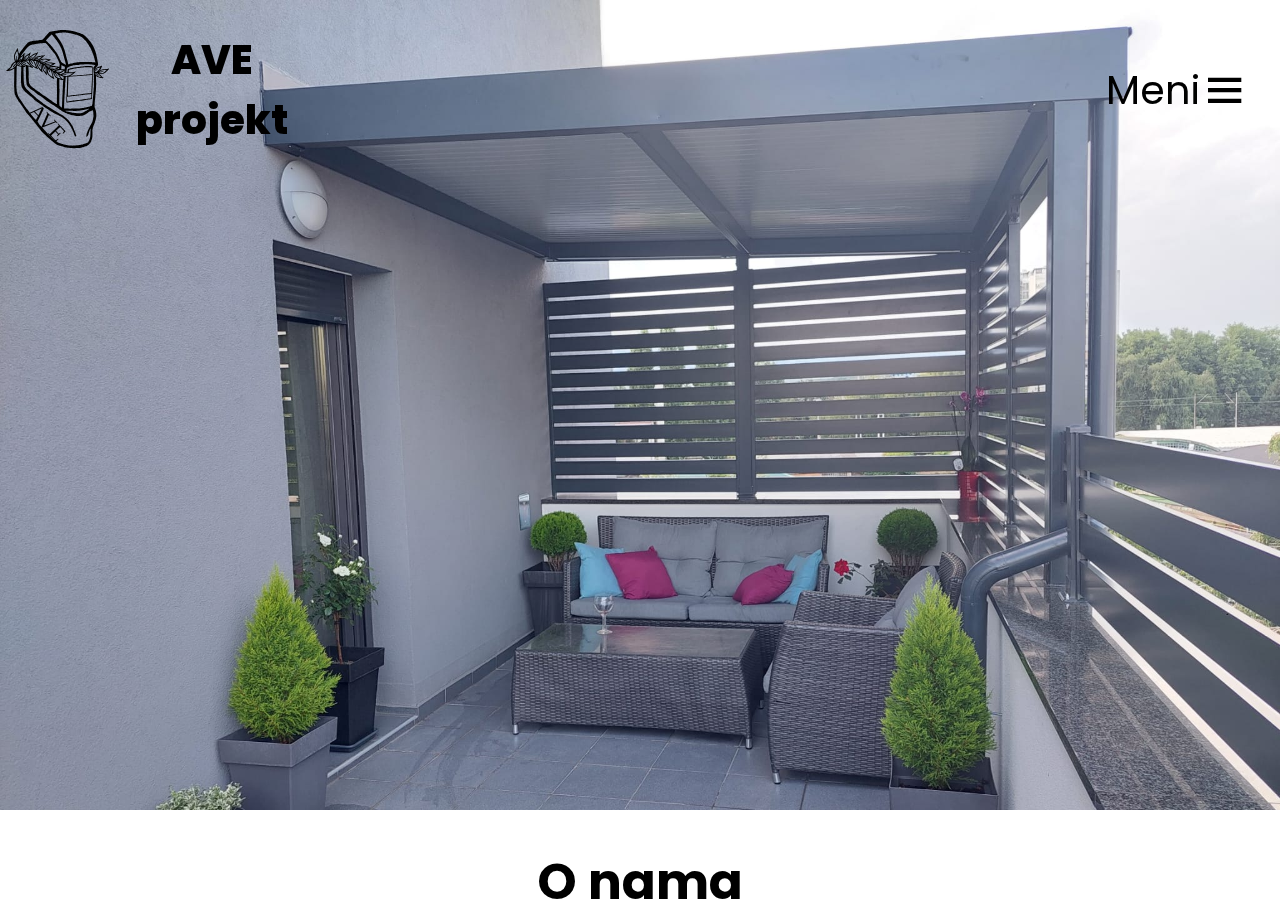
<file: index.html>
<!DOCTYPE html>
<html lang="en">
<head>
    <meta charset="UTF-8">
    <meta name="viewport" content="width=device-width, initial-scale=1.0">
    <title>Ave projekt</title>
    <link href='https://unpkg.com/boxicons@2.1.4/css/boxicons.min.css' rel='stylesheet'>
    <link rel="preconnect" href="https://fonts.googleapis.com">
    <link rel="preconnect" href="https://fonts.gstatic.com" crossorigin>
    <link href="https://fonts.googleapis.com/css2?family=Oswald:wght@500&display=swap" rel="stylesheet">
    <link rel="stylesheet" href="css/style.css">
    <link rel="stylesheet" href="css/header.css">
    <link rel="stylesheet" href="css/main.css">
    <link rel="stylesheet" href="css/nav.css">
</head>
<body>
  <header>
      <!-- Logo -->
      <div class="ime_tvrtke_logo">
          <button class="logo_button" onclick=window.location.href='index.html'>
              <img class="logo" src="ave_logo.svg">
              <p class="naslov">AVE projekt</p>
          </button>
      </div>

      <!-- Dropdown menu -->
      <div class="dd_menu">
          <button id="menu_button">
              <p class="menu_txt">Meni</p>
              <i class='bx bx-menu' ></i>
          </button>

      </div>
  </header>

  <nav id="nav_menu">
      <div class="nav_header">
          <p class="nav_menu_txt">Izbornik</p>
          <button id="menu_button_exit">
              <i class='bx bx-x'></i>
          </button>
      </div>

      <div class="nav_ponude">
          <ul class="nav_ul">
              <li><a class="nav_link" href="html/sub_pages/ponuda_nadstresnica.html">Nadstrešnice</a></li><br>
              <li><a class="nav_link"  href="html/sub_pages/ponuda_ograda.html">Ograde</a></li><br>
              <li><a class="nav_link"  href="html/sub_pages/ponuda_ostale_bravarije.html">Ostala bravarija</a></li><br>
              <li><a class="nav_link"  href="html/sub_pages/galerija.html">Galerija</a></li><br>
              <br>
              <br>
              <li><a class="nav_link"  href="html/sub_pages/o_nama.html"> O nama</a></li>
          </ul>
      </div>



  </nav>

  <main>

      <!------------- Uvodni dio ------------------------>
      <div class="uvod">
      </div>

      <!------------- Dio o nama --------------------->
      <div class="o_nama">
          <div class="o_nama_txt">
              <h1 class="o_nama_h1">O nama</h1><br>
              <p class="o_nama_p">AVE projekt izrada nadstrešnica, ograda i ostale bravarije. Nudimo širok spektar ponuda koje su rađene po Vašim dimenzijama te su potpuno kompatibilne s objektom. Ukoliko želite saznati više kliknite na više.</p>
          </div>
          <button class="o_nama_button" onclick="window.location.href='html/sub_pages/o_nama.html'">Više...</button>
      </div>

      <!--------------- Dio s Ponudama -------------->
      <div class="ponude">

          <div class="naslov_ponude">
              <h1 class="naslov_ponude_h1">Ponude:</h1>
          </div>


          <div class="ponuda_main_text">
              <p>Cijene ponuda nisu fiksne! Svaka ponuda rađena je po mjeri.</p>
          </div>


          <div class="ponude_container">

              <div class="ponuda_kartica">
                  <div class="ponuda_ograda_slika"></div>
                  <div class="ponuda_text">
                      <p>Ograde</p>
                  </div>
                  <button class="ponuda_button" onclick="window.location.href='html/sub_pages/ponuda_ograda.html'">Detalji</button>

              </div>

              <div class="ponuda_kartica">
                  <div class="ponuda_nastrešnice_slika"></div>
                  <div class="ponuda_text">
                      <p>Nadstrešnice</p>
                  </div>
                  <button class="ponuda_button" onclick="window.location.href='html/sub_pages/ponuda_nadstresnica.html'">Detalji</button>
              </div>

              <div class="ponuda_kartica">
                  <div class="ponuda_ostala_bravarija_slika"></div>
                  <div class="ponuda_text">
                      <p>Ostala bravarija</p>
                  </div>
                  <button class="ponuda_button" onclick="window.location.href='html/sub_pages/ponuda_ostale_bravarije.html'">Detalji</button>
              </div>

          </div>

      </div>

      <!--------------------- Galerija dio stranice -------------------------->
      <div class="galerija">
          <h1 class="naslov_galerija">Galerija</h1>

          <div class="galerija_container">
              <img class="img_scale" src="images/1.jpg" alt="Greška">
              <img class="img_scale" src="images/5.jpg" alt="Greška">
              <img class="img_scale" src="images/12.jpg" alt="Greška">
              <img class="img_scale" src="images/20.jpg" alt="Greška">
              <img class="img_scale" src="images/24.jpg" alt="Greška">
              <img class="img_scale" src="images/39.jpg" alt="Greška">
          </div>

          <button class="galerija_button" onclick="window.location.href='html/sub_pages/galerija.html'">Galerija</button>
      </div>

      <footer>
          <div class="footer_kontakt">
              <h2>Kontakt:</h2>
              <ul class="footer_ul">
                  <li><i class='bx bx-home'></i> Adresa: Kušanec 67, 10410, Velika Gorica, Croatia</li>
                  <li><i class='bx bx-phone-call' ></i> Telefon: +385 91 123 4426 </li>
                  <li><i class='bx bx-envelope'></i> Mail: aveprojekt.hr@gmail.com</li>
              </ul>
          </div>

          <div class="footer_linkovi">
              <h2>Linkovi:</h2>
              <ul class="footer_ol">
                  <li> <a class="footer_link"  href="index.html">Početna</a> </li>
                  <ul>
                      <li> <a class="footer_link" href="html/sub_pages/ponuda_nadstresnica.html">Nadstrešnice</a></li>
                      <li> <a class="footer_link" href="html/sub_pages/ponuda_ograda.html">Ograde</a></li>
                      <li> <a class="footer_link" href="html/sub_pages/ponuda_ostale_bravarije.html">Ostala bravarija</a></li>
                      <li> <a class="footer_link" href="html/sub_pages/galerija.html">Galerija</a></li>
                      <li> <a class="footer_link" href="html/sub_pages/o_nama.html">O nama</a></li>
                  </ul>
              </ul>
          </div>

      </footer>
  </main>

  <script src="javascript/menu_button.js"></script>
</body>
</html>
</file>
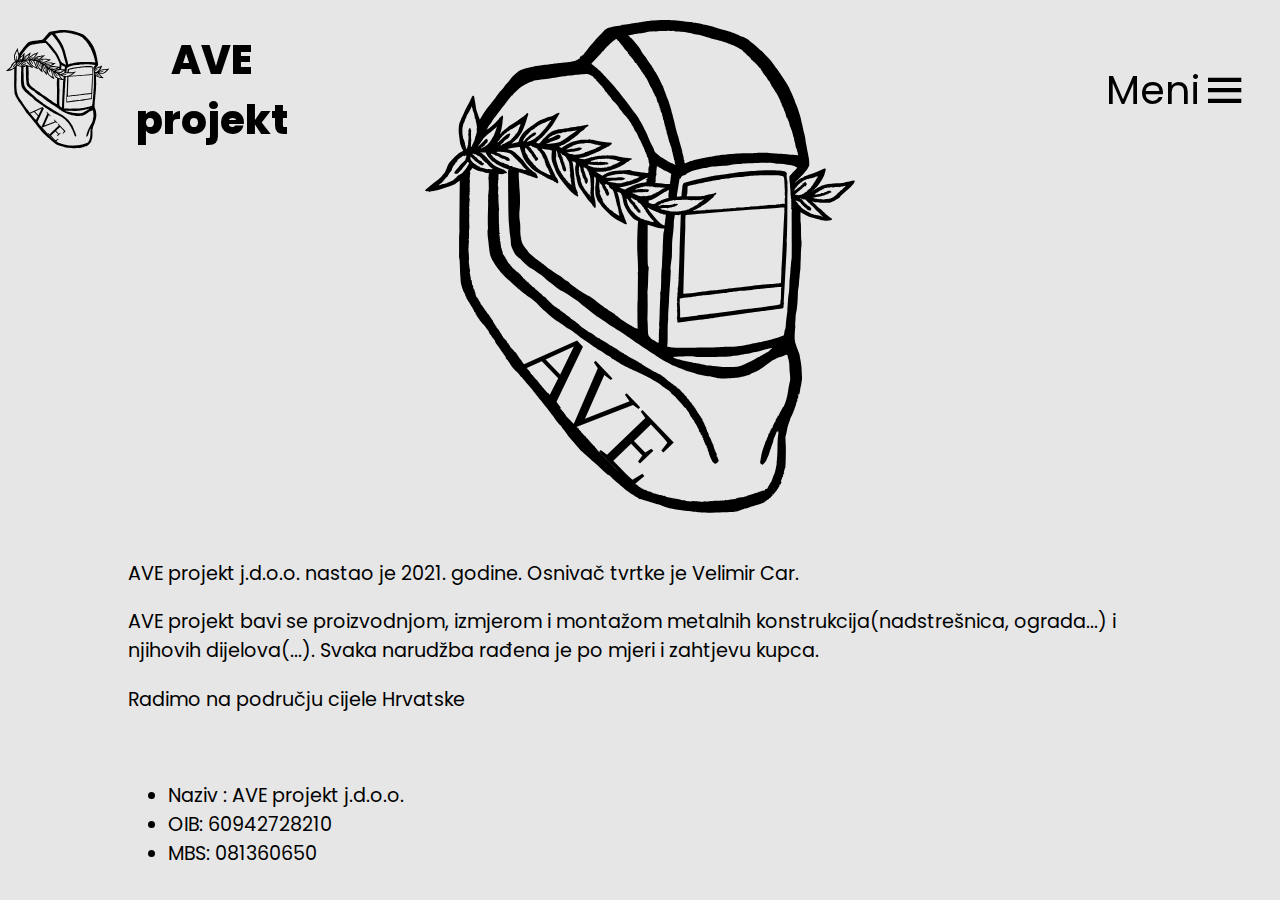
<file: html/sub_pages/o_nama.html>
<!DOCTYPE html>
<html lang="en">
<head>
    <meta charset="UTF-8">
    <meta name="viewport" content="width=device-width, initial-scale=1.0">
    <title>Ave projekt</title>
    <link rel="stylesheet" href="../../css/header.css">
    <link rel="stylesheet" href="../../css/style.css">
    <link rel="stylesheet" href="../../css/o_nama/o_nama_main.css">
    <link rel="stylesheet" href="../../css/nav.css">
    <link href='https://unpkg.com/boxicons@2.1.4/css/boxicons.min.css' rel='stylesheet'>
</head>
<body>
<header>
    <!-- Logo -->
    <div class="ime_tvrtke_logo">
        <button class="logo_button" onclick=window.location.href='../../index.html'>
            <img class="logo" src="../../ave_logo.svg">
            <p class="naslov">AVE projekt</p>
        </button>
    </div>

    <!-- Dropdown menu -->
    <div class="dd_menu">
        <button id="menu_button">
            <p class="menu_txt">Meni</p>
            <i class='bx bx-menu' ></i>
        </button>

    </div>
</header>

<nav id="nav_menu">
    <div class="nav_header">
        <p class="nav_menu_txt">Meni</p>
        <button id="menu_button_exit">
            <i class='bx bx-x'></i>
        </button>
    </div>

    <div class="nav_ponude">
        <ul class="nav_ul">
            <li><a class="nav_link" href="ponuda_nadstresnica.html">Nadstrešnice</a></li><br>
            <li><a class="nav_link"  href="ponuda_ograda.html">Ograde</a></li><br>
            <li><a class="nav_link"  href="ponuda_ostale_bravarije.html">Ostala bravarija</a></li><br>
            <li><a class="nav_link"  href="galerija.html">Galerija</a></li><br>
            <br>
            <br>
            <li><a class="nav_link"  href="o_nama.html"> O nama</a></li>
        </ul>
    </div>



</nav>

<main>
    <!-- Div s logom -->
    <div class="big_logo">
        <img class="logo_dio" src="../../ave_logo.svg">
    </div>

    <!-- Text o nama -->
    <div class="maintxt">
        <div class="txt">
            <p>AVE projekt j.d.o.o. nastao je 2021. godine. Osnivač tvrtke je Velimir Car.</p>
            <p>AVE projekt bavi se proizvodnjom, izmjerom i montažom metalnih konstrukcija(nadstrešnica, ograda...) i njihovih dijelova(...). Svaka narudžba rađena je po mjeri i zahtjevu kupca.</p>
            <p>Radimo na području cijele Hrvatske</p><br>
        </div>

        <div class="lista_onama">
            <ul>
                <li>Naziv :     AVE projekt j.d.o.o.</li>
                <li>OIB:        60942728210</li>
                <li>MBS:        081360650</li>
                <br>
                <li>Sjedište:   Kušanec 67, 10410 Velika Gorica</li>
                <li>Osnivač:    Velimir Car</li>
                <li>Direktor:   Velimir Car</li>
            </ul>
        </div>
    </div>

    <!-- Google maps -->
    <div class="lokacija">
        <h1 class="lokacija_txt">Naša lokacija</h1>
    </div>
    <div class="google_maps">
        <iframe src="https://www.google.com/maps/embed?pb=!1m14!1m12!1m3!1d465.03472364304076!2d16.059353889017405!3d45.68979025594977!2m3!1f0!2f0!3f0!3m2!1i1024!2i768!4f13.1!5e0!3m2!1shr!2shr!4v1686487485948!5m2!1shr!2shr" width="100%" height="100%" style="border:0;" allowfullscreen="" loading="lazy" referrerpolicy="no-referrer-when-downgrade"></iframe>
    </div>

    <footer>
        <div class="footer_kontakt">
            <h2>Kontakt:</h2>
            <ul class="footer_ul">
                <li><i class='bx bx-home'></i> Adresa: Kušanec 67, 10410, Velika Gorica, Croatia</li>
                <li><i class='bx bx-phone-call' ></i> Telefon: +385 91 123 4426 </li>
                <li><i class='bx bx-envelope'></i> Mail: aveprojekt.hr@gmail.com</li>
            </ul>
        </div>

        <div class="footer_linkovi">
            <h2>Linkovi:</h2>
            <ul class="footer_ol">
                <li> <a class="footer_link"  href="../../index.html">Početna</a> </li>
                <ul>
                    <li> <a class="footer_link" href="ponuda_nadstresnica.html">Nadstrešnice</a></li>
                    <li> <a class="footer_link" href="ponuda_ograda.html">Ograde</a></li>
                    <li> <a class="footer_link" href="ponuda_ostale_bravarije.html">Ostala bravarija</a></li>
                    <li> <a class="footer_link" href="galerija.html">Galerija</a></li>
                    <li> <a class="footer_link" href="o_nama.html">O nama</a></li>
                </ul>
            </ul>
        </div>

    </footer>
</main>

<script src="../../javascript/menu_button.js"></script>
</body>
</html>
</file>
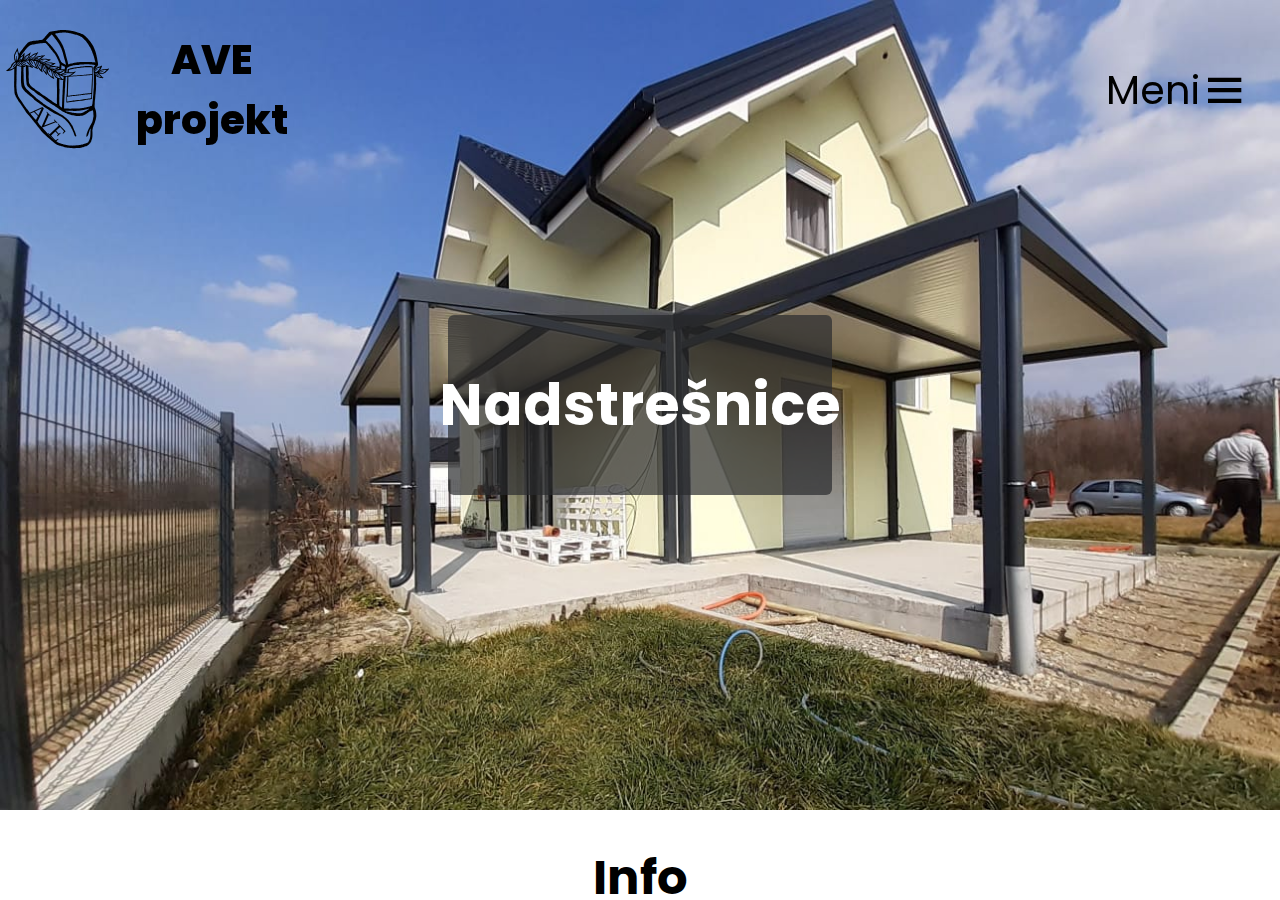
<file: html/sub_pages/ponuda_nadstresnica.html>
<!DOCTYPE html>
<html lang="en">
<head>
    <meta charset="UTF-8">
    <meta name="viewport" content="width=device-width, initial-scale=1.0">
    <title>Nadstrešnice</title>
    <link rel="stylesheet" href="../../css/style.css">
    <link rel="stylesheet" href="../../css/header.css">
    <link rel="stylesheet" href="../../css/nav.css">
    <link href='https://unpkg.com/boxicons@2.1.4/css/boxicons.min.css' rel='stylesheet'>
    <link rel="stylesheet" href="../../css/ponude/ponude_main.css">
</head>
<body>
<header>
    <!-- Logo -->
    <div class="ime_tvrtke_logo">
        <button class="logo_button" onclick=window.location.href='../../index.html'>
            <img class="logo" src="../../ave_logo.svg">
            <p class="naslov">AVE projekt</p>
        </button>
    </div>

    <!-- Dropdown menu -->
    <div class="dd_menu">
        <button id="menu_button">
            <p class="menu_txt">Meni</p>
            <i class='bx bx-menu' ></i>
        </button>

    </div>
</header>

<nav id="nav_menu">
    <div class="nav_header">
        <p class="nav_menu_txt">Izbornik</p>
        <button id="menu_button_exit">
            <i class='bx bx-x'></i>
        </button>
    </div>

    <div class="nav_ponude">
        <ul class="nav_ul">
            <li><a class="nav_link" href="ponuda_nadstresnica.html">Nadstrešnice</a></li><br>
            <li><a class="nav_link"  href="ponuda_ograda.html">Ograde</a></li><br>
            <li><a class="nav_link"  href="ponuda_ostale_bravarije.html">Ostala bravarija</a></li><br>
            <li><a class="nav_link"  href="galerija.html">Galerija</a></li><br>
            <br>
            <br>
            <li><a class="nav_link"  href="o_nama.html"> O nama</a></li>
        </ul>
    </div>

</nav>

<main>
    <!------------------Uvodna slika --------------------------->
    <div class="uvod_nadstresnice">
        <div class="uvod_container">
            <div class="uvod_shadow"></div>

            <div class="uvod_naslov">
                <h1 class="uvod_naslov_nadstresnice">Nadstrešnice</h1>
            </div>
        </div>
    </div>


    <!------------------Info ponude ---------------------------->
    <div class="ponuda_info">
        <h1 class="info_h1">Info</h1>

        <div class="text">
            <table>
                <tr>
                    <td>Izrada prema traženim dimenzijama uz potpuno prilagođavanje Vašem objektu</td>
                </tr>
                <tr>
                    <td>Kompletna konstrukcija napravljena je od metala.</td>
                </tr>

                <tr>
                    <td>Nudimo i zatvaranje nadstrešnica.</td>
                </tr>

            </table>

            <h2>Ukoliko ste zainteresirani za ponudu javite nam se na naš email: <h1 class="mail">aveprojekt.hr@gmail.com</h1></h2>
        </div>



        <div class="galerija">

            <div class="current_img_buttons">

                <button id="previous_img">
                    <i class='bx bx-chevron-left' ></i>
                </button>

                <div id="img-galerija">
                    <img id="current-image" src="../../images/nadstresnice/1.jpg" alt="Image 1">
                </div>

                <button id="next_img">
                    <i class='bx bx-chevron-right' ></i>
                </button>
            </div>


            <div id="img-thumbs"></div>
        </div>

    </div>

    <footer>
        <div class="footer_kontakt">
            <h2>Kontakt:</h2>
            <ul class="footer_ul">
                <li><i class='bx bx-home'></i> Adresa: Kušanec 67, 10410, Velika Gorica, Croatia</li>
                <li><i class='bx bx-phone-call' ></i> Telefon: +385 91 123 4426 </li>
                <li><i class='bx bx-envelope'></i> Mail: aveprojekt.hr@gmail.com</li>
            </ul>
        </div>

        <div class="footer_linkovi">
            <h2>Linkovi:</h2>
            <ul class="footer_ol">
                <li> <a class="footer_link"  href="../../index.html">Početna</a> </li>
                <ul>
                    <li> <a class="footer_link" href="ponuda_nadstresnica.html">Nadstrešnice</a></li>
                    <li> <a class="footer_link" href="ponuda_ograda.html">Ograde</a></li>
                    <li> <a class="footer_link" href="ponuda_ostale_bravarije.html">Ostala bravarija</a></li>
                    <li> <a class="footer_link" href="galerija.html">Galerija</a></li>
                    <li> <a class="footer_link" href="o_nama.html">O nama</a></li>
                </ul>
            </ul>
        </div>

    </footer>

</main>

<script src="../../javascript/menu_button.js"></script>
<script src="../../javascript/nadstresnice_galerija.js"></script>

</body>
</html>
</file>
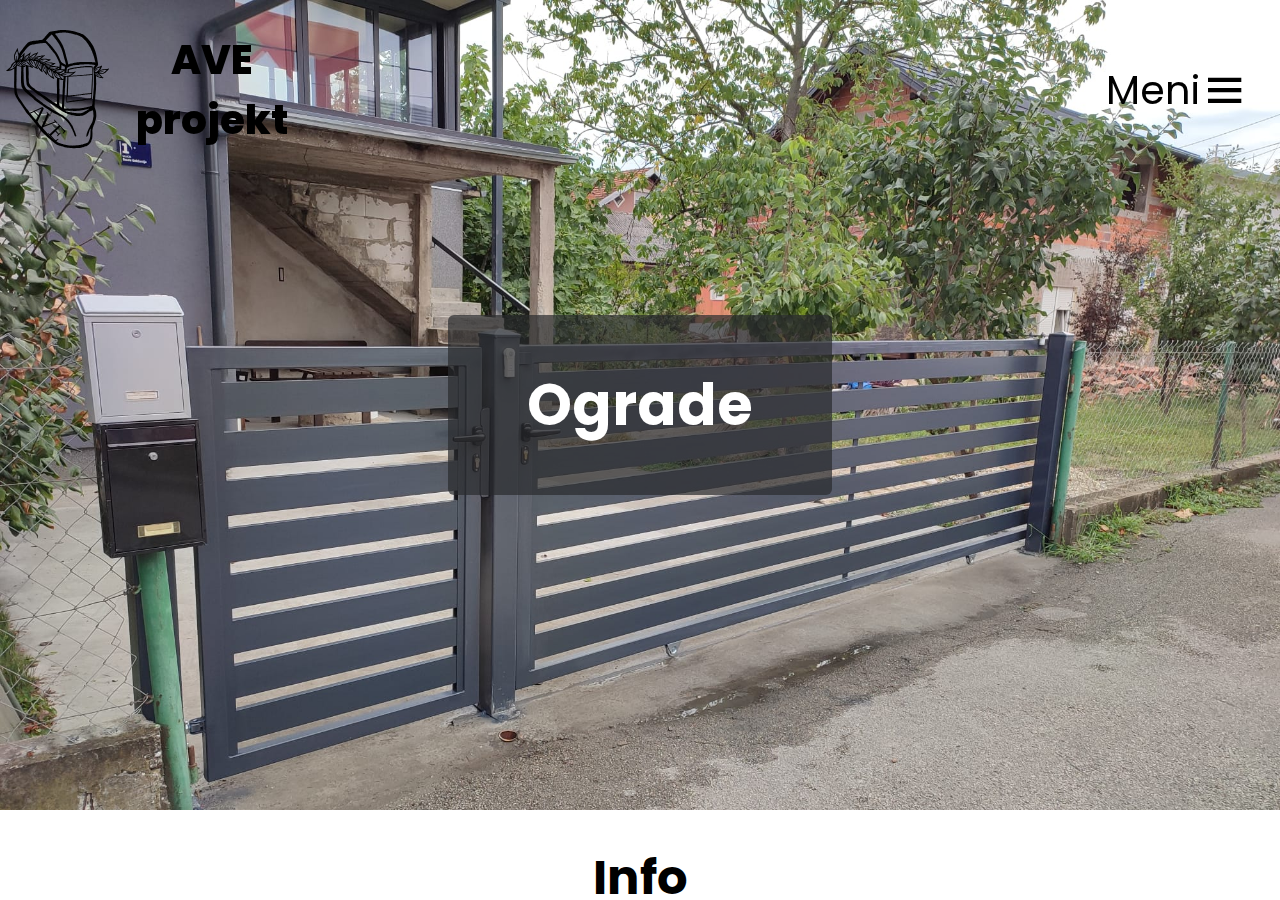
<file: html/sub_pages/ponuda_ograda.html>
<!DOCTYPE html>
<html lang="en">
<head>
    <meta charset="UTF-8">
    <meta name="viewport" content="width=device-width, initial-scale=1.0">
    <title>Ograde</title>
    <link rel="stylesheet" href="../../css/style.css">
    <link rel="stylesheet" href="../../css/header.css">
    <link rel="stylesheet" href="../../css/nav.css">
    <link href='https://unpkg.com/boxicons@2.1.4/css/boxicons.min.css' rel='stylesheet'>
    <link rel="stylesheet" href="../../css/ponude/ponude_main.css">
</head>
<body>
<header>
    <!-- Logo -->
    <div class="ime_tvrtke_logo">
        <button class="logo_button" onclick=window.location.href='../../index.html'>
            <img class="logo" src="../../ave_logo.svg">
            <p class="naslov">AVE projekt</p>
        </button>
    </div>

    <!-- Dropdown menu -->
    <div class="dd_menu">
        <button id="menu_button">
            <p class="menu_txt">Meni</p>
            <i class='bx bx-menu' ></i>
        </button>

    </div>
</header>

<nav id="nav_menu">
    <div class="nav_header">
        <p class="nav_menu_txt">Izbornik</p>
        <button id="menu_button_exit">
            <i class='bx bx-x'></i>
        </button>
    </div>

    <div class="nav_ponude">
        <ul class="nav_ul">
            <li><a class="nav_link" href="ponuda_nadstresnica.html">Nadstrešnice</a></li><br>
            <li><a class="nav_link"  href="ponuda_ograda.html">Ograde</a></li><br>
            <li><a class="nav_link"  href="ponuda_ostale_bravarije.html">Ostala bravarija</a></li><br>
            <li><a class="nav_link"  href="galerija.html">Galerija</a></li><br>
            <br>
            <br>
            <li><a class="nav_link"  href="o_nama.html"> O nama</a></li>
        </ul>
    </div>

</nav>

<main>
    <!------------------Uvodna slika --------------------------->
    <div class="uvod_ograde">
        <div class="uvod_container">
            <div class="uvod_shadow"></div>

            <div class="uvod_naslov">
                <h1>Ograde</h1>
            </div>
        </div>
    </div>


    <!------------------Info ponude ---------------------------->
    <div class="ponuda_info">
        <h1 class="info_h1">Info</h1>

        <div class="text">
            <table>
                <tr>
                    <td>Izrada prema traženim dimenzijama uz potpuno prilagođavanje Vašem objektu</td>
                </tr>
                <tr>
                    <td>Konstrukcija može biti metalna ili aluminijska</td>
                </tr>

                <tr>
                    <td>Vanjske ili unutarnje</td>
                </tr>
            </table>

            <h2>Ukoliko ste zainteresirani za ponudu javite nam se na naš email: <h1 class="mail">aveprojekt.hr@gmail.com</h1></h2>
        </div>



        <div class="galerija">

            <div class="current_img_buttons">

                <button id="previous_img">
                    <i class='bx bx-chevron-left' ></i>
                </button>

                <div id="img-galerija">
                    <img id="current-image" src="../../images/ograde/1.jpg" alt="Image 40">
                </div>

                <button id="next_img">
                    <i class='bx bx-chevron-right' ></i>
                </button>
            </div>


            <div id="img-thumbs"></div>
        </div>

    </div>

    <footer>
        <div class="footer_kontakt">
            <h2>Kontakt:</h2>
            <ul class="footer_ul">
                <li><i class='bx bx-home'></i> Adresa: Kušanec 67, 10410, Velika Gorica, Croatia</li>
                <li><i class='bx bx-phone-call' ></i> Telefon: +385 91 123 4426 </li>
                <li><i class='bx bx-envelope'></i> Mail: aveprojekt.hr@gmail.com</li>
            </ul>
        </div>

        <div class="footer_linkovi">
            <h2>Linkovi:</h2>
            <ul class="footer_ol">
                <li> <a class="footer_link"  href="../../index.html">Početna</a> </li>
                <ul>
                    <li> <a class="footer_link" href="ponuda_nadstresnica.html">Nadstrešnice</a></li>
                    <li> <a class="footer_link" href="ponuda_ograda.html">Ograde</a></li>
                    <li> <a class="footer_link" href="ponuda_ostale_bravarije.html">Ostala bravarija</a></li>
                    <li> <a class="footer_link" href="galerija.html">Galerija</a></li>
                    <li> <a class="footer_link" href="o_nama.html">O nama</a></li>
                </ul>
            </ul>
        </div>

    </footer>

</main>

<script src="../../javascript/menu_button.js"></script>
<script src="../../javascript/ograde_galerija.js"></script>

</body>
</html>
</file>
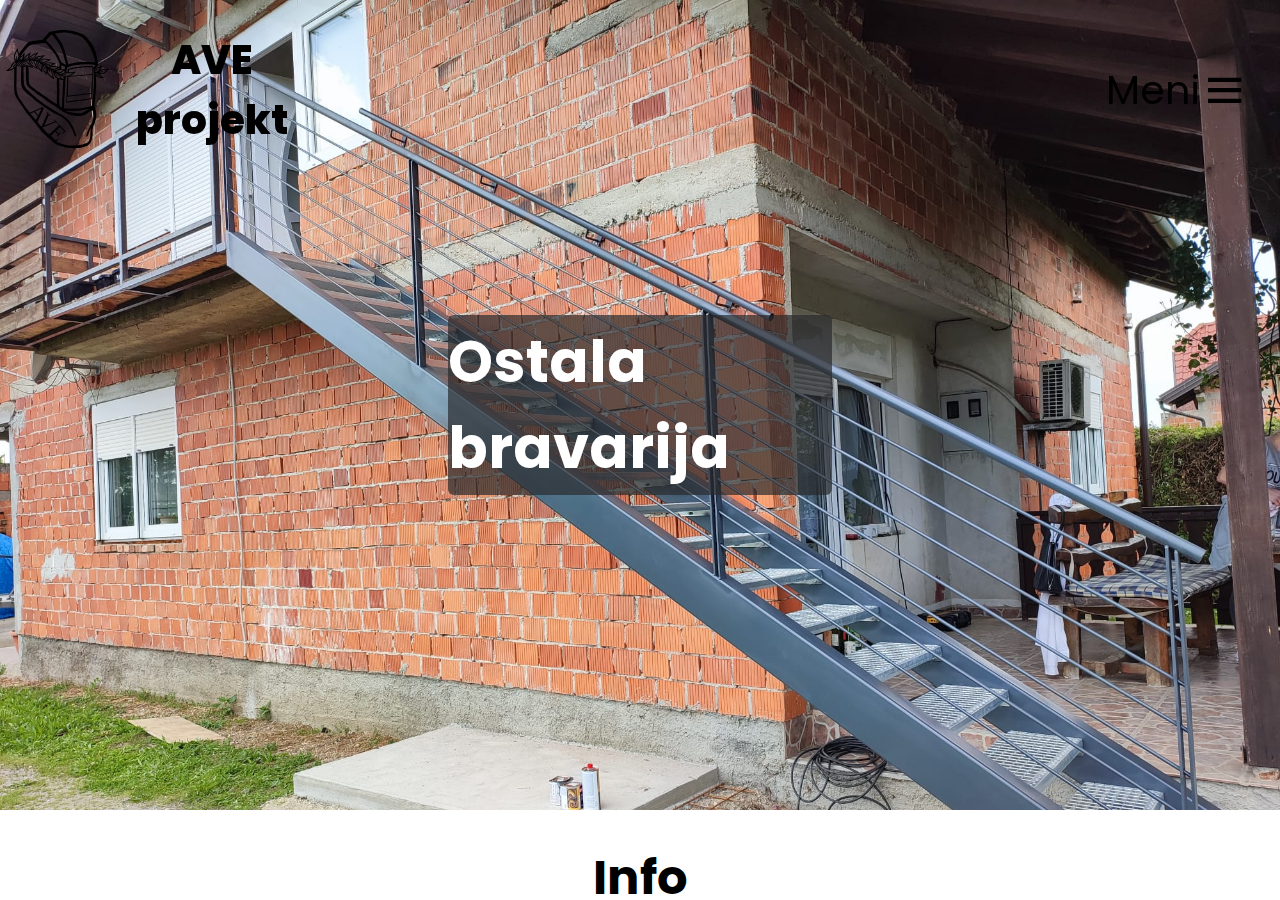
<file: html/sub_pages/ponuda_ostale_bravarije.html>
<!DOCTYPE html>
<html lang="en">
<head>
    <meta charset="UTF-8">
    <meta name="viewport" content="width=device-width, initial-scale=1.0">
    <title>Ostala Bravarija</title>
    <link rel="stylesheet" href="../../css/style.css">
    <link rel="stylesheet" href="../../css/header.css">
    <link rel="stylesheet" href="../../css/nav.css">
    <link href='https://unpkg.com/boxicons@2.1.4/css/boxicons.min.css' rel='stylesheet'>
    <link rel="stylesheet" href="../../css/ponude/ponude_main.css">
</head>
<body>
<header>
    <!-- Logo -->
    <div class="ime_tvrtke_logo">
        <button class="logo_button" onclick=window.location.href='../../index.html'>
            <img class="logo" src="../../ave_logo.svg">
            <p class="naslov">AVE projekt</p>
        </button>
    </div>

    <!-- Dropdown menu -->
    <div class="dd_menu">
        <button id="menu_button">
            <p class="menu_txt">Meni</p>
            <i class='bx bx-menu' ></i>
        </button>

    </div>
</header>

<nav id="nav_menu">
    <div class="nav_header">
        <p class="nav_menu_txt">Izbornik</p>
        <button id="menu_button_exit">
            <i class='bx bx-x'></i>
        </button>
    </div>

    <div class="nav_ponude">
        <ul class="nav_ul">
            <li><a class="nav_link" href="ponuda_nadstresnica.html">Nadstrešnice</a></li><br>
            <li><a class="nav_link"  href="ponuda_ograda.html">Ograde</a></li><br>
            <li><a class="nav_link"  href="ponuda_ostale_bravarije.html">Ostala bravarija</a></li><br>
            <li><a class="nav_link"  href="galerija.html">Galerija</a></li><br>
            <br>
            <br>
            <li><a class="nav_link"  href="o_nama.html"> O nama</a></li>
        </ul>
    </div>

</nav>

<main>
    <!------------------Uvodna slika --------------------------->
    <div class="uvod_ostalo">
        <div class="uvod_container">
            <div class="uvod_shadow"></div>

            <div class="uvod_naslov">
                <h1>Ostala bravarija</h1>
            </div>
        </div>
    </div>


    <!------------------Info ponude ---------------------------->
    <div class="ponuda_info">
        <h1 class="info_h1">Info</h1>

        <div class="text">
            <table>
                <tr>
                    <td>Lake konstrukcije</td>
                </tr>
                <tr>
                    <td>Zavarivanje MIG postupkom</td>
                </tr>
            </table>

            <h2>Ukoliko ste zainteresirani za ponudu javite nam se na naš email: <h1 class="mail">aveprojekt.hr@gmail.com</h1></h2>
        </div>



        <div class="galerija">

            <div class="current_img_buttons">

                <button id="previous_img">
                    <i class='bx bx-chevron-left' ></i>
                </button>

                <div id="img-galerija">
                    <img id="current-image" src="../../images/ostala_bravarija/1.jpg" alt="Image 1">
                </div>

                <button id="next_img">
                    <i class='bx bx-chevron-right' ></i>
                </button>
            </div>


            <div id="img-thumbs"></div>
        </div>

    </div>

    <footer>
        <div class="footer_kontakt">
            <h2>Kontakt:</h2>
            <ul class="footer_ul">
                <li><i class='bx bx-home'></i> Adresa: Kušanec 67, 10410, Velika Gorica, Croatia</li>
                <li><i class='bx bx-phone-call' ></i> Telefon: +385 91 123 4426 </li>
                <li><i class='bx bx-envelope'></i> Mail: aveprojekt.hr@gmail.com</li>
            </ul>
        </div>

        <div class="footer_linkovi">
            <h2>Linkovi:</h2>
            <ul class="footer_ol">
                <li> <a class="footer_link"  href="../../index.html">Početna</a> </li>
                <ul>
                    <li> <a class="footer_link" href="ponuda_nadstresnica.html">Nadstrešnice</a></li>
                    <li> <a class="footer_link" href="ponuda_ograda.html">Ograde</a></li>
                    <li> <a class="footer_link" href="ponuda_ostale_bravarije.html">Ostala bravarija</a></li>
                    <li> <a class="footer_link" href="galerija.html">Galerija</a></li>
                    <li> <a class="footer_link" href="o_nama.html">O nama</a></li>
                </ul>
            </ul>
        </div>

    </footer>

</main>

<script src="../../javascript/menu_button.js"></script>
<script src="../../javascript/ostala_bravarija_galerija.js"></script>

</body>
</html>
</file>
<file: css/style.css>
@import url('https://fonts.googleapis.com/css2?family=Poppins:ital,wght@0,300;0,400;0,500;0,700;1,100&display=swap');

*{
    font-family: 'Poppins', sans-serif;
}

body{
    display: flex;
    width: 100vw;
    height: 100vh;
    margin: 0;
    padding: 0;
}

header {
    position: fixed;
    display: flex;
    width: 100vw;
    height: 20vh;
    background-color: inherit;
    justify-content: space-between;
    align-items: center;
    z-index: 1001;
}

main{
    position: absolute;
    display: flex;
    height: 100vh;
    width: 100vw;
    overflow: auto;
    flex-wrap: wrap;
    justify-content: center;
}

nav{
    z-index: -1001;
}

.show{
    position: fixed;
    right: 0;
    top: 0;
    display: flex;
    width: 20vw;
    height: 100vh;
    flex-direction: column;
    justify-content: flex-start;
    align-items: center;
    background-color: #292b2e;
    z-index: 1001;
    transition: all 400ms ease-in-out;

}

.hide{
    position: fixed;
    right: 0;
    top: 0;
    display: flex;
    width: 0;
    height: 100vh;
    flex-direction: column;
    justify-content: flex-start;
    align-items: center;
    background-color: #292b2e;
    z-index: -1001;
    opacity: 0;
    transition: all 400ms ease-in-out;
}

footer{
    display: flex;
    width: 100vw;
    height: 40vh;
    background-color: #111111;
    color: #e2e4e6;
    justify-content: space-around;
    flex-wrap: wrap;
    align-items: center;
}

.bx-home, .bx-phone-call, .bx-envelope{
    font-size: 1.5em;
}

.footer_ul{
    list-style-type: none;
}

.footer_link{
    text-decoration: none;
    color: #e6e6e6;
}

@media screen and (max-width: 768px){
    footer{
        height: 85vh;
    }

    .footer_kontakt, .footer_linkovi{
        width: 90vw;
    }

    .show{
        width: 100vw;
        height: 85vh;
    }

    .hide{
        width: 100vw;
        height: 0;

    }


}
</file>
<file: css/header.css>
.logo{
    width: 120px;
    height: 120px;
}

.logo:hover{
    background-color: inherit;
}

.ime_tvrtke_logo{
    display: flex;
    align-items: center;
    font-family: 'Oswald', sans-serif;
}

.naslov{
    font-size: 3em;
    font-weight: 800;
}

.logo_button{
    display: flex;
    width: 20vw;
    align-items: center;
    justify-content: center;
    background-color: inherit;
    border: none;
}

.logo_button:hover{
    cursor: pointer;
}


.dd_menu{
    display: flex;
    align-items: center;
    padding: 1.5em;
}

.menu_txt{
    font-size: 3em;

}


.bx-hard-hat{
    font-size: 3.4375em;
}

.bx-menu{
    font-size: 3.75em;
}

#menu_button{
    display: flex;
    background-color: inherit;
    border: none;
    align-items: center;
    transition: 300ms;
}

#menu_button:hover{
    cursor: pointer;
    color: #808080;
    transition: 300ms;
}


@media only screen and (max-width: 768px){
    .logo_button{
        flex-direction: row-reverse;
    }
    .naslov{
        width: 0;
        height: 0;
        color: transparent;
    }

    .menu_txt{
        color: transparent;
    }
}

@media only screen and (max-width: 992px) and (min-width: 768px){
    .logo_button{
        width: 30vw;
    }

    .naslov, .menu_txt{
        font-size: 2em;
    }

    .naslov{
        width: 0;
        height: 0;
        color: transparent;
    }
}

@media only screen and (max-width: 1605px) and (min-width: 992px){
    .logo_button{
        width: 25vw;
    }
}
</file>
<file: css/main.css>
@import url('https://fonts.googleapis.com/css2?family=Poppins:ital,wght@0,300;0,400;0,500;0,700;1,100&display=swap');

*{
    font-family: 'Poppins', sans-serif;
}


/* ----------------- Uvodni dio stranice sa slikom -----------------*/
.uvod{
    display: flex;
    position: sticky;
    top: 0;
    width: 100vw;
    height: 90vh;
    background-image: url("../images/2.jpg");
    background-repeat: no-repeat;
    background-size: cover;
    z-index: -100;
    justify-content: flex-start;
    align-items: center;
}

/*--------------------------- O nama dio stranice -------------------------- */
.o_nama{
    display: flex;
    width: 100vw;
    height: 60vh;
    background-color: #ffffff;
    flex-wrap: wrap;
    justify-content: flex-start;
    padding-left: 7.5%;

}

.o_nama_txt{
    display: flex;
    width: 85vw;
    height: 15vh;
    flex-wrap: wrap;
    justify-content: center;

}

.o_nama_h1{
    font-size: 3.125em;
    border-bottom: 2px solid #909090;
}

.o_nama_p{
    font-size: 1.3em;
    width: 85vw;

}

.o_nama_button{
    width: 15vw;
    height: 3em;
    font-size: 1.5625em;
    background: inherit;
    border: 2px solid  #909090;
    transition: 300ms;
}

.o_nama_button:hover{
    background-color: #909090;
    transition: 300ms;
    color: white;
}

.o_nama_button:active{
    background-color: #6a6a6a;
}






/*------------------------------------ Dio stranice s ponudama ---------------------------------*/

.ponude{
    display: flex;
    width: 99.1vw;
    height: 80vh;
    background-color: #e6e6e6;
    justify-content: center;
    flex-wrap: wrap;
}

.naslov_ponude{
    display: flex;
    width: 100vw;
    height: 10vh;
    justify-content: center;
}

.naslov_ponude_h1{
    font-size: 3.125em;
    font-weight: 1000;
}

.ponuda_main_text{
    width: 30.25em;
    height: 2.5em;
    border-bottom: 2px solid #6a6a6a;
}


.ponude_container{
    display: flex;
    width: 80vw;
    height: 60vh;
    justify-content: space-between;
    align-items: center;
}

.ponuda_button{
    width: 10vw;
    height: 7vh;
    border-radius: 200px;
    border:none;
    background-color: #292b2e;
    color: white;
    font-family: 'Poppins', sans-serif;
    font-size: 1.5625em;
    transition: 300ms;
}

.ponuda_button:hover{
    color: black;
    transition: 300ms;
}

.ponuda_button:active{
    background-color: #1b1b1b;
}

.ponuda_text{
    display: flex;
    width: 25vw;
    height: 10vh;
    justify-content: center;
    align-items: center;
    background-color: #292b2e;
    color: #e6e6e6;
    font-size: 1.5em;
}

.ponuda_kartica{
    display: flex;
    width: 22vw;
    height: 55vh;
    background-color: #0f1012;
    border:  2px solid #0f1012;
    border-radius: 5px;
    flex-wrap: wrap;
    justify-content: center;
    transition: 400ms;
}

.ponuda_kartica:hover{
    box-shadow: 0 0 46px -3px rgba(0,0,0,0.6);
    transition: 400ms;
}



/*-------------------- Ponuda za ograde kartica -----------------------*/


.ponuda_ograda_slika{
    background-image: url("../images/11.jpg");
    background-size: cover;
    width: 25vw;
    height: 30vh;
    border-radius: 2px;
}



/*------------------ Ponuda za nadstrešnice kartica ---------------------*/


.ponuda_nastrešnice_slika{
    background-image: url("../images/13.jpg");
    background-size: cover;
    width: 25vw;
    height: 30vh;
    border-radius: 2px;
}

/*-------------- Ponuda za zatvaranje nadstrešnice kartica --------------*/


.ponuda_ostala_bravarija_slika{
    background-image: url("../images/4.jpg");
    background-size: cover;
    width: 25vw;
    height: 30vh;
    border-radius: 2px;
}



/*---------------------------------- Galerija dio stranice--------------------------------------*/


.galerija{
    display: flex;
    width: 100vw;
    height: 180vh;
    background-color: #151515;
    flex-direction: column;
    justify-content: space-around;
    align-items: center;
}

.naslov_galerija{
    border-bottom: 2px solid #1b1b1b;
    color: white;
    font-size: 3.125em;
    padding-top: 5vh;
}

.galerija_container{
    width: 90vw;
    height: 134vh;
    display: flex;
    flex-direction: row;
    flex-wrap: wrap;
    justify-content: space-between;
    background-color: #151515;
}

.img_scale{
    width: 50%;
    height: 34%;
    object-fit: cover;
}

img:hover{
    background-color: #1b1b1b;
}

.galerija_button{
    width: 90vw;
    height: 7vh;
    background-color: transparent;
    border: 2px solid #909090;
    border-radius: 3px;
    color: #e2e4e6;
    font-size: 1.5em;
    transition: 400ms;
}

.galerija_button:hover{
    background-color: #909090;
    transition: 400ms;
}

.galerija_button:active{
    background-color: #6a6a6a;
}






@media only screen and (max-width: 1200px) and (min-width: 992px){

    .o_nama_txt{
        margin-bottom: 5%;
    }

    .ponuda_kartica{
        width: 25vw;
        height: 55vh;
    }

    .ponude_container{
        width: 90vw;
    }
}

@media only screen and (max-width: 992px) and (min-width: 768px){

    .o_nama_txt{
        margin-bottom: 10%;
    }

    .o_nama_button{
        width: 25vw;
    }

    .ponude{
        height: 200vh;
    }
    .ponude_container{
        height: 178vh;
        flex-direction: column;
    }

    .ponuda_kartica{
        width: 60vw;
    }

    .ponuda_ograda_slika, .ponuda_nastrešnice_slika, .ponuda_ostala_bravarija_slika{
        width: 60vw;
    }

    .ponuda_text{
        width: 60vw;
    }

    .ponuda_button{
        width: 20vw;
    }

    .galerija{
        height: 360vh;
    }

    .galerija_container{
        height: 320vh;
        flex-direction: column;
        border: 2px solid white;
    }

    .img_scale{
        width: 100%;
        height: 16%;
    }

}

@media only screen and (max-width: 768px){

    .uvod{
        background-size: cover;
        background-image: url("../images/17.jpg");
    }



    .o_nama{
        height: 100vh;
    }

    .o_nama_txt{
        height: 30vh;
        margin-bottom: 20%;
        font-size: 0.9em;
    }

    .o_nama_button{
        width: 40vw;
        margin-top: 20%;
    }

    .ponude{
        height: 240vh;
    }
    .ponude_container{
        height: 200vh;
        flex-direction: column;
    }

    .ponuda_kartica{
        width: 90vw;
        height: 60vh;
    }

    .ponuda_ograda_slika, .ponuda_nastrešnice_slika, .ponuda_ostala_bravarija_slika{
        width: 90vw;
    }

    .ponuda_text{
        width: 90vw;
        height: 15vh;
    }


    .ponuda_button{
        width: 40vw;
        height: 8vh;
    }

    .galerija{
        height: 360vh;
    }

    .galerija_container{
        height: 320vh;
        flex-direction: column;
    }

    .img_scale{
        width: 100%;
        height: 16%;
    }

}
</file>
<file: css/nav.css>
.nav_header{
    width: 100%;
    display: flex;
    justify-content: space-between;
    align-items: center;
    padding-left: 30px;
    color: #e2e4e6;
}

#menu_button_exit{
    display: flex;
    background-color: inherit;
    border: none;
    font-size: 3em;
    color: #e2e4e6;
    padding: 30px;
    justify-content: space-between;
    transition: 300ms;
}

#menu_button_exit:hover{
    cursor: pointer;
    color: #808080;
    transition: 300ms;
}


.nav_menu_txt{
    font-size: 2em;
}

.nav_ponude{
    width: 100%;
    display: flex;
    flex-direction: column;
    align-items: flex-start;
    justify-content: center;
    padding-left: 30px;
}

.nav_ponude_txt{
    align-self: flex-start;
    color: #e2e4e6;
}

.nav_ul{
    font-size: 1.2em;
    list-style-type: none;
    color: #e6e6e6;
}

.nav_link{
    text-decoration: none;
    color: #e6e6e6;
}

.nav_link:hover{
    color: #6a6a6a;
    transition: 300ms;
}

.nav_link:active{
    color: #1b1b1b;
    transition: 200ms;
}
</file>
<file: css/o_nama/o_nama_main.css>
main{
    background-color: #e6e6e6;
}

/*--------------- Uvodni dio s logom -------------------*/
.big_logo{
    display: flex;
    width: 100vw;
    height: 60vh;
    justify-content: center;
    align-items: center;
    font-size: 3.25em;
    background-color: #e6e6e6;
}

/*--------------- Glavni info --------------------------*/
.logo_dio{
    width: 500px;
    height: 500px;
}

.maintxt{
    display: flex;
    width:80vw;
    height: 50vh;
    justify-content: flex-start;
    flex-wrap: wrap;
    align-content: flex-start;
    font-size: 1.2em;
}

.txt{
  width: 100%;
}

.lista_onama{
    width: 100%;
}


.lokacija{
    display: flex;
    width: 100vw;
    height: 20vh;
    justify-content: center;
}
.lokacija_txt{
    font-size: 3.125em;
    font-weight: 1000;
}

.google_maps{
    width: 90vw;
    height: 70vh;
    margin-bottom: 10vh;

}


@media screen and (max-width: 768px) {
    .maintxt{
        height: 110vh;
    }

    .logo_dio{
        width: 80%;
        height: 70%;
    }

}
</file>
<file: css/ponude/ponude_main.css>
.uvod_nadstresnice, .uvod_ograde, .uvod_ostalo{
    width: 100vw;
    height: 90vh;
    position: sticky;
    top: 0;
    z-index: -100;
    display: flex;
    justify-content: center;
    align-items: center;
    background-repeat: no-repeat;
    background-size: cover;
}

.uvod_nadstresnice{
    background-image: url("../../images/13.jpg");
}

.uvod_ograde{
    background-image: url("../../images/40.jpg");
}

.uvod_ostalo{
    background-image: url("../../images/ostala_bravarija/1.jpg");
}

.uvod_container{
    position: relative;
    width: 30vw;
    height: 20vh;
}

.uvod_shadow{
    position: absolute;
    width: 100%;
    height: 100%;
    background: #292b2e;
    opacity: 0.7;
    z-index: -1;
    border-radius: 6px;
}

.uvod_naslov{
    position: relative;
    top: 0;
    width: 100%;
    height: 100%;
    display: flex;
    justify-content: center;
    align-items: center;
    z-index: 1;
    font-size: 1.8em;
    color: white;

}

/*---------------------- info --------------------------------------------*/
.ponuda_info{
    width: 100vw;
    height: 170vh;
    background-color: white;
    display: flex;
    flex-wrap: wrap;
    justify-content: space-around;
    overflow-x: hidden;

}

.info_h1{
    font-size: 3em;
    width: 100vw;
    text-align: center;
}

.text{
    width: 90vw;
    height: 40vh;
    display: flex;
    flex-direction: column;
    align-items: center;
}

table{
    height: 20vh;
    width: 40vw;
    text-align: center;
}

td{
    padding: 20px;
    border-bottom: 2px solid #909090;
}


.galerija{
    width: 70vw;
    height: 100vh;
    display: flex;
    flex-direction: column;
    justify-content: center;
    align-items: center;
    overflow-x: hidden;
}

#img-galerija{
    width: 1000px;
    height: 900px;

}

#current-image{
    width: 100%;
    height: 100%;
}

#img-thumbs {
    display: flex;
    width: 60vw;
    height: 20vh;
    justify-content: center;
    margin-top: 120px;
    overflow: auto;
    overflow-y: hidden;
}

.thumb {
    width: 180px;
    height: 180px;
    object-fit: cover;
    margin-right: 10px;
    cursor: pointer;
}

.current_img_buttons{
    width: 100vw;
    height: 65vh;
    display: flex;
    align-items: center;
    justify-content: center;
}

#next_img, #previous_img{
    width: 8vw;
    height: 15vh;
    font-size: 4em;
    border: none;
    background-color: inherit;
    cursor: pointer;
    transition: 300ms;
}

#next_img:hover, #previous_img:hover{
    color: #909090;
    transition: 300ms;
}

#next_img:active, #previous_img:active{
    color: #6a6a6a;
    transition: 200ms;
}


@media screen and (max-width: 900px) {
    .uvod_container{
        width: 80vw;
    }

    .uvod_naslov_nadstresnice{
        font-size: 1.4em;
    }

    .ponuda_info{
        height: 200vh;
    }

    .text{
        height: 80vh;
        text-align: center;
    }

    table{
        width: 100%;
    }

    .galerija{
        width: 100vw;
        height: 80vh;
    }

    #img-galerija{
        height: auto;
        width: 500px;
    }
    .current_img_buttons{
        width: 100vw;
        justify-content: center;
        overflow-x: hidden;
    }

    #next_img, #previous_img{
        width: 6vw;
        z-index: 500;
        position: absolute;
        display: flex;
        justify-content: center;
        align-items: center;
    }

    #previous_img{
        left: 0;
    }

    #next_img{
        right: 0;
    }

    #img-thumbs{
        width: 90vw;
        margin-top: 20px;
    }

    .text h2{
        font-size: 1.2em;
    }

    .mail{
        font-size: 1.5em;
    }

}
</file>
